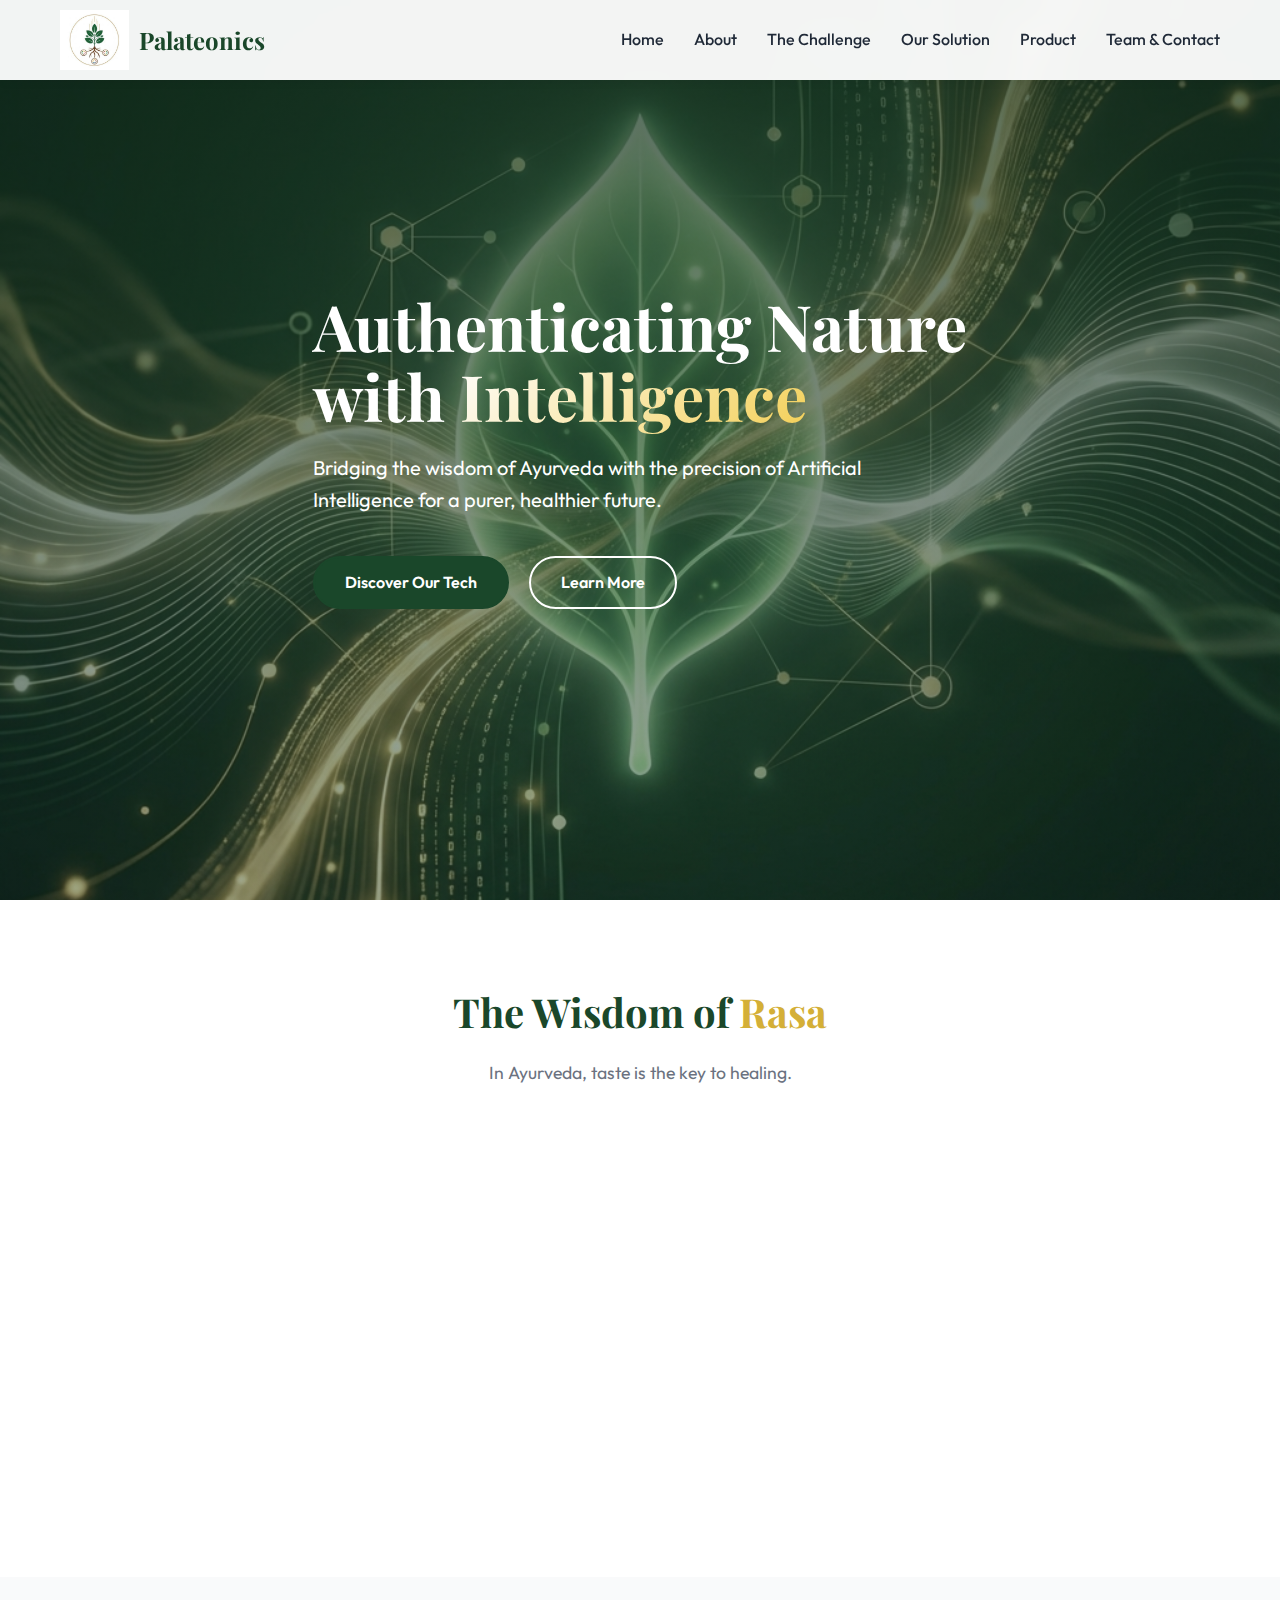
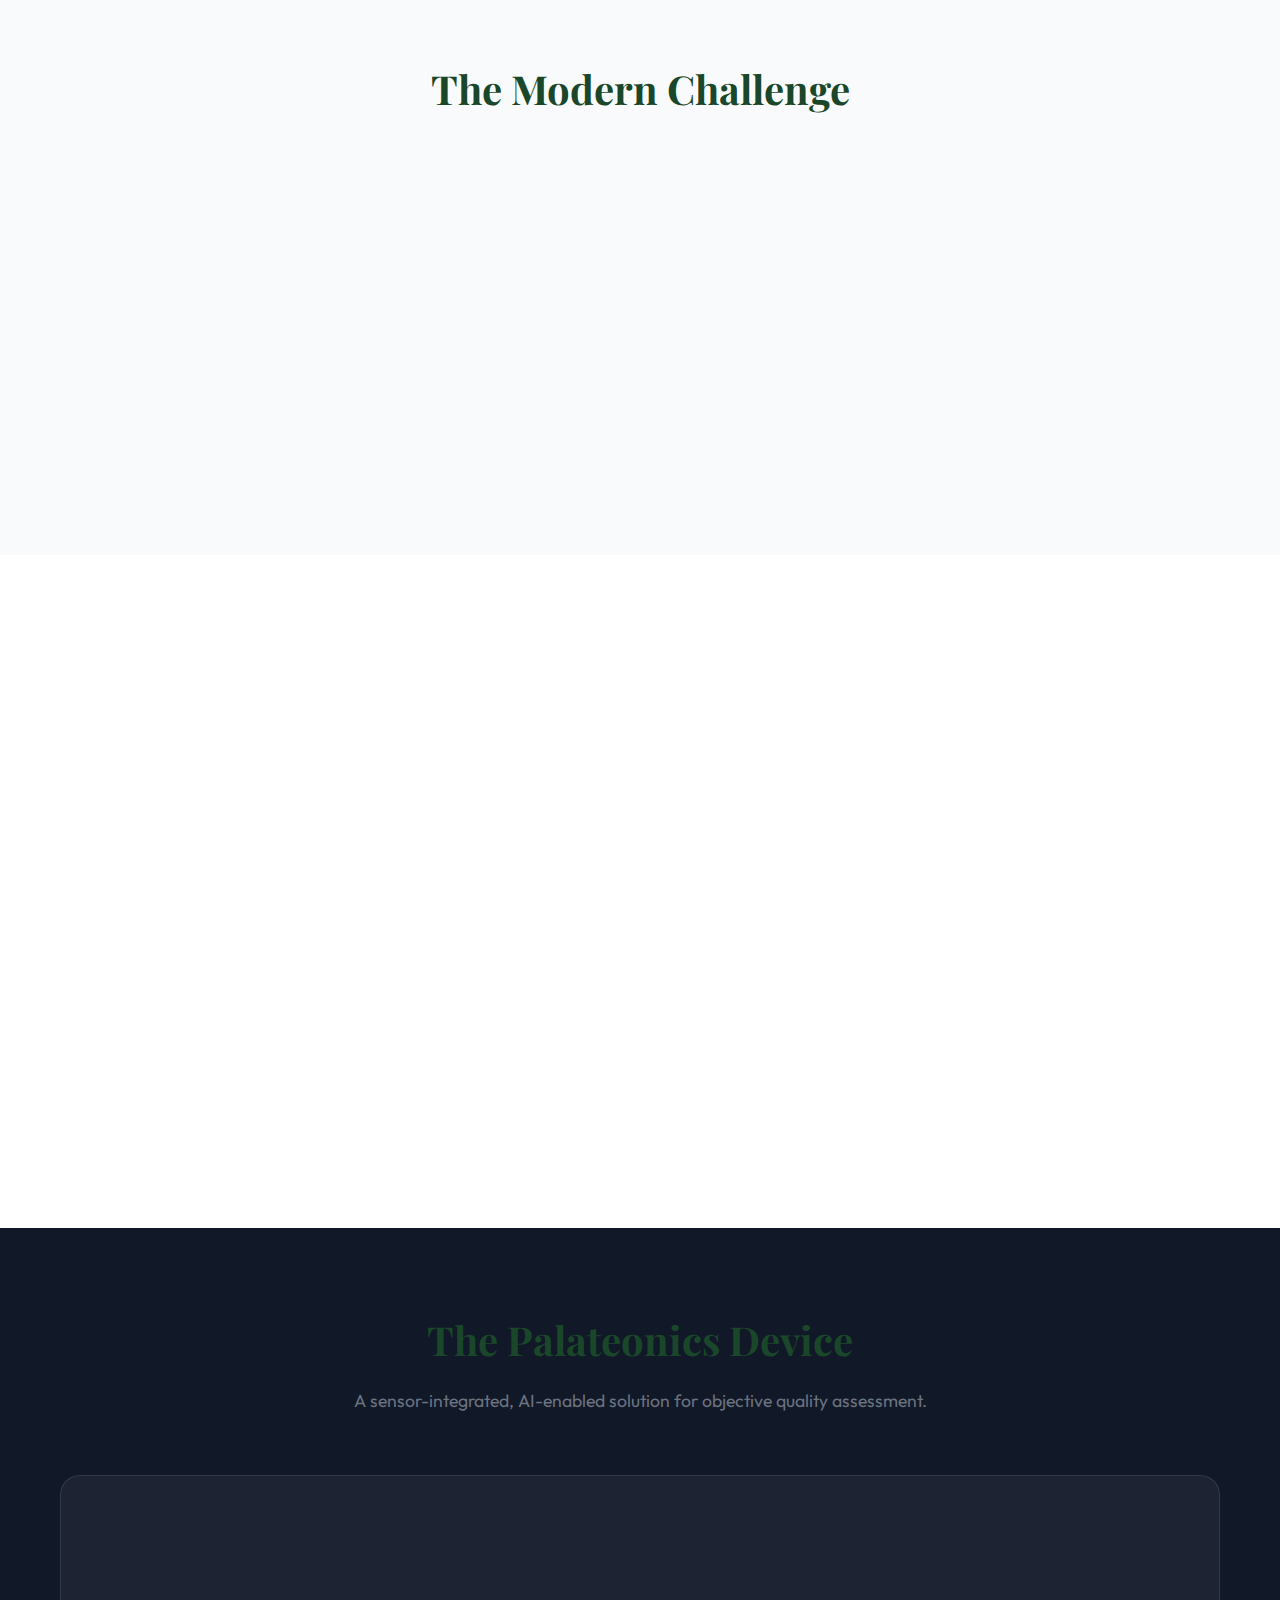
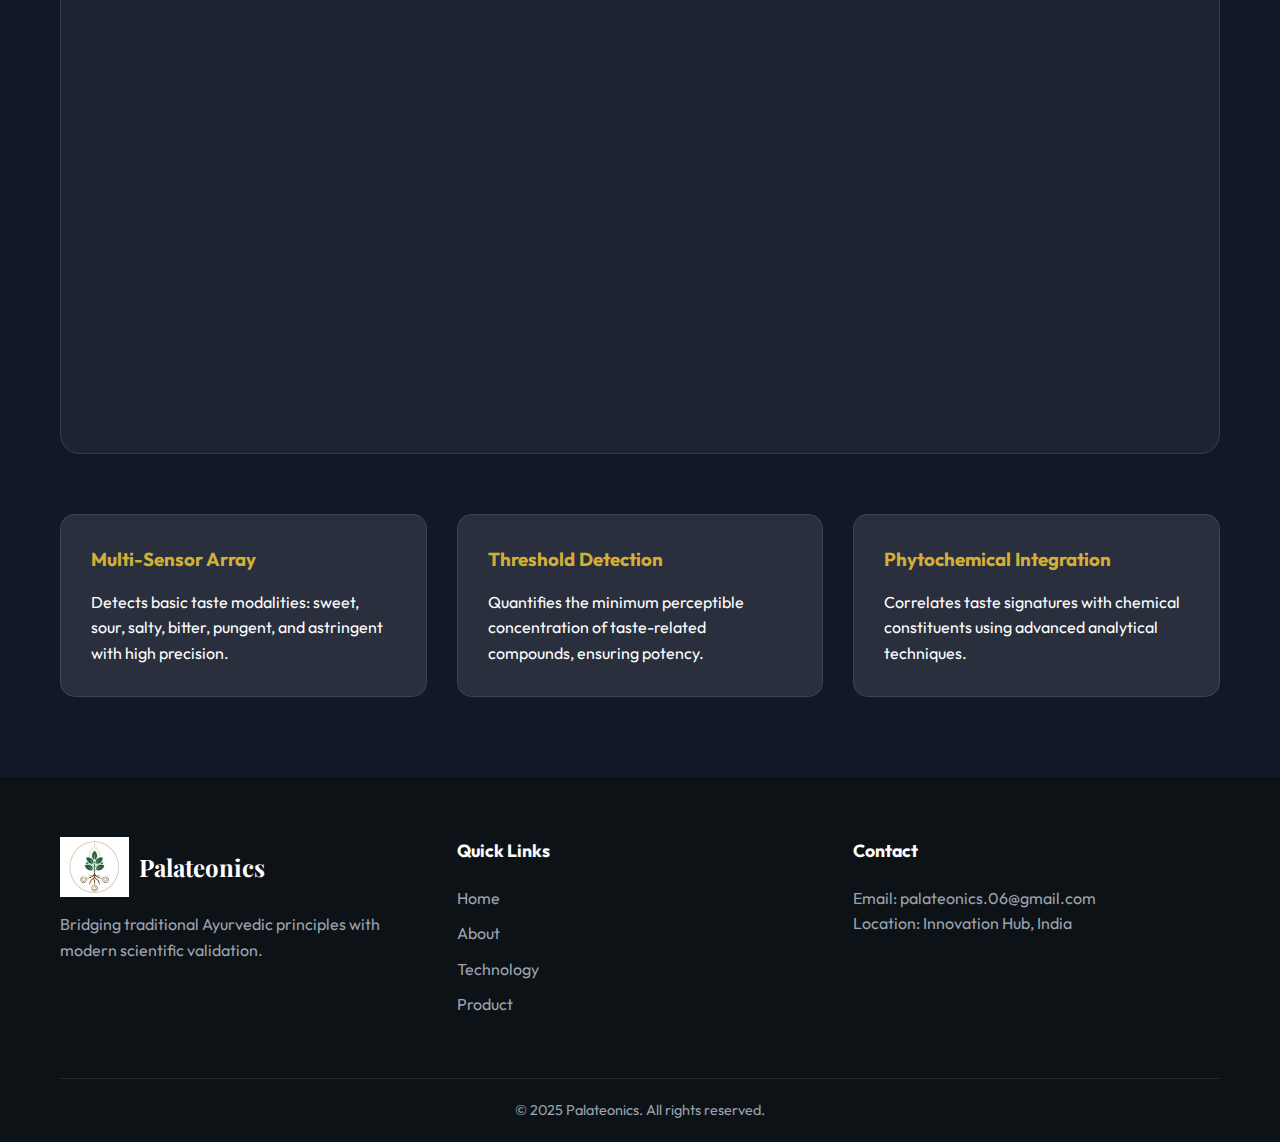
<file: index.html>
<!DOCTYPE html>
<html lang="en">

<head>
    <meta charset="UTF-8">
    <meta name="viewport" content="width=device-width, initial-scale=1.0">
    <meta name="description"
        content="Palateonics: Authenticating Nature with Intelligence. Bridging Ayurveda and AI for objective herbal quality assessment.">
    <title>Palateonics | Authenticating Nature with Intelligence</title>
    <link rel="preconnect" href="https://fonts.googleapis.com">
    <link rel="preconnect" href="https://fonts.gstatic.com" crossorigin>
    <link
        href="https://fonts.googleapis.com/css2?family=Orbitron:wght@400;700&family=Outfit:wght@300;400;500;600;700&family=Playfair+Display:ital,wght@0,400;0,600;1,400&display=swap"
        rel="stylesheet">
    <link rel="stylesheet" href="style.css">
    <link rel="icon" type="image/png" href="logo.png">
</head>

<body>

    <!-- Navigation -->
    <header class="header">
        <div class="container header-container">
            <a href="#" class="logo">
                <img src="logo.png" alt="Palateonics Logo">
                <span>Palateonics</span>
            </a>
            <nav class="nav">
                <ul class="nav-list">
                    <li><a href="#home" class="nav-link">Home</a></li>
                    <li><a href="#about" class="nav-link">About</a></li>
                    <li><a href="#problem" class="nav-link">The Challenge</a></li>
                    <li><a href="#solution" class="nav-link">Our Solution</a></li>
                    <li><a href="#product" class="nav-link">Product</a></li>
                    <li><a href="contact.html" class="nav-link">Team & Contact</a></li>
                </ul>
                <button class="mobile-menu-btn" aria-label="Toggle menu">
                    <span class="bar"></span>
                    <span class="bar"></span>
                    <span class="bar"></span>
                </button>
            </nav>
        </div>
    </header>

    <!-- Hero Section -->
    <section id="home" class="hero">
        <div class="hero-bg-overlay"></div>
        <div class="container hero-content">
            <h1 class="hero-title fade-in-up">Authenticating Nature <br>with <span
                    class="text-gradient-hero">Intelligence</span></h1>
            <p class="hero-subtitle fade-in-up delay-1">Bridging the wisdom of Ayurveda with the precision of Artificial
                Intelligence for a purer, healthier future.</p>
            <div class="hero-buttons fade-in-up delay-2">
                <a href="#solution" class="btn btn-primary">Discover Our Tech</a>
                <a href="#about" class="btn btn-secondary">Learn More</a>
            </div>
        </div>
    </section>

    <!-- About Section (Ayurveda Context) -->
    <section id="about" class="section about-section">
        <div class="container">
            <div class="section-header text-center">
                <h2 class="section-title">The Wisdom of <span class="text-accent">Rasa</span></h2>
                <p class="section-desc">In Ayurveda, taste is the key to healing.</p>
            </div>
            <div class="grid-2-col">
                <div class="about-text fade-in-left">
                    <p>For centuries, <strong>Rasa (taste)</strong> has been the fundamental criterion for identifying
                        and classifying medicinal herbs. Traditional healers rely on their senses to determine the
                        therapeutic value of nature's gifts.</p>
                    <p>However, this subjective assessment relies heavily on human perception, leading to variability.
                        As the world turns back to natural remedies, the need for standardization has never been
                        greater.</p>
                </div>
                <div class="about-visual fade-in-right">
                    <!-- Abstract representation of the 6 tastes -->
                    <div class="taste-circle">
                        <div class="taste-pos">
                            <div class="taste-item">Sweet</div>
                        </div>
                        <div class="taste-pos">
                            <div class="taste-item">Sour</div>
                        </div>
                        <div class="taste-pos">
                            <div class="taste-item">Salty</div>
                        </div>
                        <div class="taste-pos">
                            <div class="taste-item">Bitter</div>
                        </div>
                        <div class="taste-pos">
                            <div class="taste-item">Pungent</div>
                        </div>
                        <div class="taste-pos">
                            <div class="taste-item">Astringent</div>
                        </div>
                        <div class="center-icon">🌿</div>
                    </div>
                </div>
            </div>
        </div>
    </section>

    <!-- Problem Section -->
    <section id="problem" class="section problem-section bg-light">
        <div class="container">
            <div class="section-header text-center">
                <h2 class="section-title">The Modern Challenge</h2>
            </div>
            <div class="grid-3-col">
                <div class="card problem-card fade-in-up">
                    <div class="card-icon">⚠️</div>
                    <h3>Subjectivity</h3>
                    <p>Human perception varies from person to person, making taste-based assessment inconsistent and
                        difficult to standardize globally.</p>
                </div>
                <div class="card problem-card fade-in-up delay-1">
                    <div class="card-icon">📉</div>
                    <h3>Adulteration</h3>
                    <p>Widespread adulteration and batch-to-batch variations compromise the authenticity and efficacy of
                        herbal raw materials.</p>
                </div>
                <div class="card problem-card fade-in-up delay-2">
                    <div class="card-icon">🌍</div>
                    <h3>Global Demand</h3>
                    <p>The rising global demand for reliable herbal products requires a scalable, objective, and
                        scientific method of verification.</p>
                </div>
            </div>
        </div>
    </section>

    <!-- Solution Section -->
    <section id="solution" class="section solution-section">
        <div class="container">
            <div class="grid-2-col align-center">
                <div class="solution-content fade-in-left">
                    <h2 class="section-title">Optical <span class="text-gradient">E-Tongue System</span></h2>
                    <p class="solution-intro">Our project introduces a low-cost, portable optical E-tongue system
                        designed for rapid detection of food and liquid adulteration.</p>
                    <p class="solution-desc">By combining microfluidics, colourimetric chemistry and AI driven analytics
                        our solution brings trust, transparency and scientific rigor to Ayurvedic and Food ecosystems.
                    </p>

                    <div class="solution-details">
                        <p>We treat the problem of adulteration as a <strong>forensic challenge</strong>, not just a
                            data challenge.</p>
                        <p>By integrating Chromogenic Chemistry with Computer Vision, we assess the chemical fingerprint
                            of the sample. We don't just measure generic signals; we target specific
                            molecular groups—phenols, alkaloids, and carbohydrates—translating chemical reactions into
                            precise digital signatures.</p>
                        <p>This allows us to spot the "silent" adulterants that standard sensors miss.</p>
                    </div>
                </div>
                <div class="solution-visual fade-in-right">
                    <div class="tech-stack-visual">
                        <div class="layer layer-1">Microfluidics & Chemistry</div>
                        <div class="arrow">↓</div>
                        <div class="layer layer-2">Computer Vision</div>
                        <div class="arrow">↓</div>
                        <div class="layer layer-3">AI Based Analytics</div>
                        <div class="arrow">↓</div>
                        <div class="layer layer-4">Trust & Transparency</div>
                    </div>
                </div>
            </div>
        </div>
    </section>

    <!-- Product Section -->
    <section id="product" class="section product-section bg-dark text-white">
        <div class="container">
            <div class="section-header text-center">
                <h2 class="section-title">The Palateonics Device</h2>
                <p class="section-desc">A sensor-integrated, AI-enabled solution for objective quality assessment.</p>
            </div>

            <!-- Product Showcase -->
            <div class="product-showcase grid-2-col align-center">
                <div class="product-image fade-in-left">
                    <img src="rasanti-product.jpeg" alt="Rasanti Device">
                </div>
                <div class="product-info fade-in-right">
                    <h3 class="product-name">Rasanti</h3>
                    <p class="product-tagline text-accent">The Future of Taste Analysis</p>
                    <p>Meet <strong>Rasanti</strong>, our flagship optical E-tongue device engineered to bridge the gap
                        between traditional Ayurvedic wisdom and modern scientific precision.</p>
                    <p>Compact, portable, and incredibly accurate, Rasanti analyzes the complex chemical signatures of
                        herbs and foods to detect adulteration and verify authenticity in seconds.</p>
                    <ul class="feature-list">
                        <li><span class="check-icon">✓</span> Portable & Field-Ready</li>
                        <li><span class="check-icon">✓</span> Real-time Analysis</li>
                        <li><span class="check-icon">✓</span> AI-Powered Insights</li>
                    </ul>
                </div>
            </div>

            <div class="product-features grid-3-col">
                <div class="feature-box">
                    <h3>Multi-Sensor Array</h3>
                    <p>Detects basic taste modalities: sweet, sour, salty, bitter, pungent, and astringent with high
                        precision.</p>
                </div>
                <div class="feature-box">
                    <h3>Threshold Detection</h3>
                    <p>Quantifies the minimum perceptible concentration of taste-related compounds, ensuring potency.
                    </p>
                </div>
                <div class="feature-box">
                    <h3>Phytochemical Integration</h3>
                    <p>Correlates taste signatures with chemical constituents using advanced analytical techniques.</p>
                </div>
            </div>
        </div>
    </section>

    <!-- Footer -->
    <footer id="contact" class="footer">
        <div class="container">
            <div class="footer-content grid-3-col">
                <div class="footer-brand">
                    <div class="logo">
                        <img src="logo.png" alt="Palateonics Logo">
                        <span>Palateonics</span>
                    </div>
                    <p>Bridging traditional Ayurvedic principles with modern scientific validation.</p>
                </div>
                <div class="footer-links">
                    <h4>Quick Links</h4>
                    <ul>
                        <li><a href="#home">Home</a></li>
                        <li><a href="#about">About</a></li>
                        <li><a href="#solution">Technology</a></li>
                        <li><a href="#product">Product</a></li>
                    </ul>
                </div>
                <div class="footer-contact">
                    <h4>Contact</h4>
                    <p>Email: palateonics.06@gmail.com</p>
                    <p>Location: Innovation Hub, India</p>
                </div>
            </div>
            <div class="footer-bottom text-center">
                <p>&copy; 2025 Palateonics. All rights reserved.</p>
            </div>
        </div>
    </footer>

    <script src="script.js"></script>
</body>

</html>
</file>
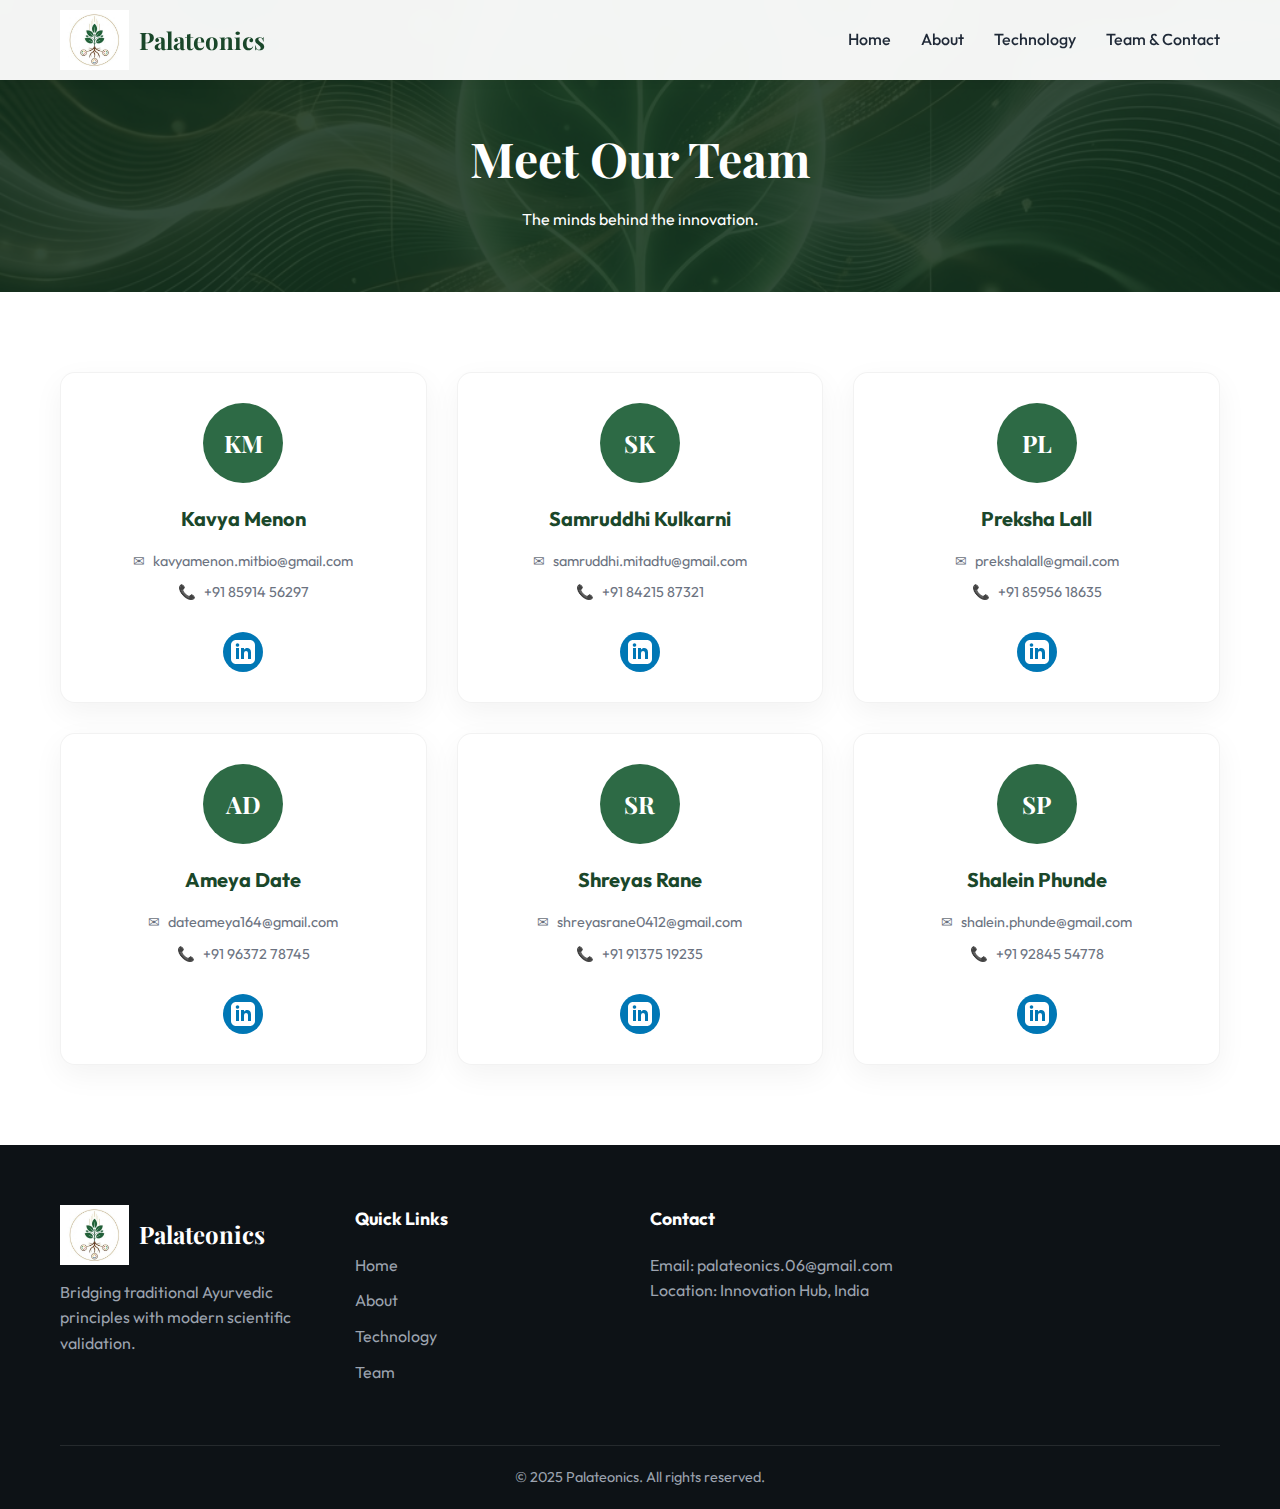
<file: contact.html>
<!DOCTYPE html>
<html lang="en">

<head>
    <meta charset="UTF-8">
    <meta name="viewport" content="width=device-width, initial-scale=1.0">
    <meta name="description" content="Contact Palateonics and meet our team of experts bridging Ayurveda and AI.">
    <title>Contact Us | Palateonics</title>
    <link rel="preconnect" href="https://fonts.googleapis.com">
    <link rel="preconnect" href="https://fonts.gstatic.com" crossorigin>
    <link
        href="https://fonts.googleapis.com/css2?family=Outfit:wght@300;400;500;600;700&family=Playfair+Display:ital,wght@0,400;0,600;1,400&display=swap"
        rel="stylesheet">
    <link rel="stylesheet" href="style.css">
    <link rel="icon" type="image/png" href="logo.png">
</head>

<body>

    <!-- Navigation -->
    <header class="header">
        <div class="container header-container">
            <a href="index.html" class="logo">
                <img src="logo.png" alt="Palateonics Logo">
                <span>Palateonics</span>
            </a>
            <nav class="nav">
                <ul class="nav-list">
                    <li><a href="index.html" class="nav-link">Home</a></li>
                    <li><a href="index.html#about" class="nav-link">About</a></li>
                    <li><a href="index.html#solution" class="nav-link">Technology</a></li>
                    <li><a href="contact.html" class="nav-link active">Team & Contact</a></li>
                </ul>
                <button class="mobile-menu-btn" aria-label="Toggle menu">
                    <span class="bar"></span>
                    <span class="bar"></span>
                    <span class="bar"></span>
                </button>
            </nav>
        </div>
    </header>

    <!-- Page Header -->
    <section class="page-header">
        <div class="container">
            <h1 class="fade-in-up">Meet Our Team</h1>
            <p class="fade-in-up delay-1">The minds behind the innovation.</p>
        </div>
    </section>

    <!-- Team Section -->
    <section class="section team-section">
        <div class="container">
            <div class="grid-3-col team-grid">

                <!-- Member 1: Kavya Menon -->
                <div class="team-card fade-in-up">
                    <div class="member-avatar">KM</div>
                    <h3>Kavya Menon</h3>
                    <div class="member-contact">
                        <a href="mailto:kavyamenon.mitbio@gmail.com" class="contact-link">
                            <span class="icon">✉</span> kavyamenon.mitbio@gmail.com
                        </a>
                        <a href="tel:8591456297" class="contact-link">
                            <span class="icon">📞</span> +91 85914 56297
                        </a>
                    </div>
                    <a href="https://www.linkedin.com/in/kavya-menon-a19394285/" target="_blank" class="linkedin-btn"
                        aria-label="LinkedIn Profile">
                        <svg xmlns="http://www.w3.org/2000/svg" width="24" height="24" viewBox="0 0 24 24"
                            fill="currentColor">
                            <path
                                d="M19 0h-14c-2.761 0-5 2.239-5 5v14c0 2.761 2.239 5 5 5h14c2.762 0 5-2.239 5-5v-14c0-2.761-2.238-5-5-5zm-11 19h-3v-11h3v11zm-1.5-12.268c-.966 0-1.75-.79-1.75-1.764s.784-1.764 1.75-1.764 1.75.79 1.75 1.764-.783 1.764-1.75 1.764zm13.5 12.268h-3v-5.604c0-3.368-4-3.113-4 0v5.604h-3v-11h3v1.765c1.396-2.586 7-2.777 7 2.476v6.759z" />
                        </svg>
                    </a>
                </div>

                <!-- Member 2: Samruddhi Kulkarni -->
                <div class="team-card fade-in-up delay-1">
                    <div class="member-avatar">SK</div>
                    <h3>Samruddhi Kulkarni</h3>
                    <div class="member-contact">
                        <a href="mailto:samruddhi.mitadtu@gmail.com" class="contact-link">
                            <span class="icon">✉</span> samruddhi.mitadtu@gmail.com
                        </a>
                        <a href="tel:8421587321" class="contact-link">
                            <span class="icon">📞</span> +91 84215 87321
                        </a>
                    </div>
                    <a href="https://www.linkedin.com/in/samruddhi-kulkarni-7674b9285/" target="_blank"
                        class="linkedin-btn" aria-label="LinkedIn Profile">
                        <svg xmlns="http://www.w3.org/2000/svg" width="24" height="24" viewBox="0 0 24 24"
                            fill="currentColor">
                            <path
                                d="M19 0h-14c-2.761 0-5 2.239-5 5v14c0 2.761 2.239 5 5 5h14c2.762 0 5-2.239 5-5v-14c0-2.761-2.238-5-5-5zm-11 19h-3v-11h3v11zm-1.5-12.268c-.966 0-1.75-.79-1.75-1.764s.784-1.764 1.75-1.764 1.75.79 1.75 1.764-.783 1.764-1.75 1.764zm13.5 12.268h-3v-5.604c0-3.368-4-3.113-4 0v5.604h-3v-11h3v1.765c1.396-2.586 7-2.777 7 2.476v6.759z" />
                        </svg>
                    </a>
                </div>

                <!-- Member 3: Preksha Lall -->
                <div class="team-card fade-in-up delay-2">
                    <div class="member-avatar">PL</div>
                    <h3>Preksha Lall</h3>
                    <div class="member-contact">
                        <a href="mailto:prekshalall@gmail.com" class="contact-link">
                            <span class="icon">✉</span> prekshalall@gmail.com
                        </a>
                        <a href="tel:8595618635" class="contact-link">
                            <span class="icon">📞</span> +91 85956 18635
                        </a>
                    </div>
                    <a href="https://www.linkedin.com/in/preksha-lall/" target="_blank" class="linkedin-btn"
                        aria-label="LinkedIn Profile">
                        <svg xmlns="http://www.w3.org/2000/svg" width="24" height="24" viewBox="0 0 24 24"
                            fill="currentColor">
                            <path
                                d="M19 0h-14c-2.761 0-5 2.239-5 5v14c0 2.761 2.239 5 5 5h14c2.762 0 5-2.239 5-5v-14c0-2.761-2.238-5-5-5zm-11 19h-3v-11h3v11zm-1.5-12.268c-.966 0-1.75-.79-1.75-1.764s.784-1.764 1.75-1.764 1.75.79 1.75 1.764-.783 1.764-1.75 1.764zm13.5 12.268h-3v-5.604c0-3.368-4-3.113-4 0v5.604h-3v-11h3v1.765c1.396-2.586 7-2.777 7 2.476v6.759z" />
                        </svg>
                    </a>
                </div>

                <!-- Member 4: Ameya Date -->
                <div class="team-card fade-in-up">
                    <div class="member-avatar">AD</div>
                    <h3>Ameya Date</h3>
                    <div class="member-contact">
                        <a href="mailto:dateameya164@gmail.com" class="contact-link">
                            <span class="icon">✉</span> dateameya164@gmail.com
                        </a>
                        <a href="tel:9637278745" class="contact-link">
                            <span class="icon">📞</span> +91 96372 78745
                        </a>
                    </div>
                    <a href="https://www.linkedin.com/in/ameya-date-4a3aa8284/" target="_blank" class="linkedin-btn"
                        aria-label="LinkedIn Profile">
                        <svg xmlns="http://www.w3.org/2000/svg" width="24" height="24" viewBox="0 0 24 24"
                            fill="currentColor">
                            <path
                                d="M19 0h-14c-2.761 0-5 2.239-5 5v14c0 2.761 2.239 5 5 5h14c2.762 0 5-2.239 5-5v-14c0-2.761-2.238-5-5-5zm-11 19h-3v-11h3v11zm-1.5-12.268c-.966 0-1.75-.79-1.75-1.764s.784-1.764 1.75-1.764 1.75.79 1.75 1.764-.783 1.764-1.75 1.764zm13.5 12.268h-3v-5.604c0-3.368-4-3.113-4 0v5.604h-3v-11h3v1.765c1.396-2.586 7-2.777 7 2.476v6.759z" />
                        </svg>
                    </a>
                </div>

                <!-- Member 5: Shreyas Rane -->
                <div class="team-card fade-in-up delay-1">
                    <div class="member-avatar">SR</div>
                    <h3>Shreyas Rane</h3>
                    <div class="member-contact">
                        <a href="mailto:shreyasrane0412@gmail.com" class="contact-link">
                            <span class="icon">✉</span> shreyasrane0412@gmail.com
                        </a>
                        <a href="tel:9137519235" class="contact-link">
                            <span class="icon">📞</span> +91 91375 19235
                        </a>
                    </div>
                    <a href="https://www.linkedin.com/in/shreyas-rane-365105285/" target="_blank" class="linkedin-btn"
                        aria-label="LinkedIn Profile">
                        <svg xmlns="http://www.w3.org/2000/svg" width="24" height="24" viewBox="0 0 24 24"
                            fill="currentColor">
                            <path
                                d="M19 0h-14c-2.761 0-5 2.239-5 5v14c0 2.761 2.239 5 5 5h14c2.762 0 5-2.239 5-5v-14c0-2.761-2.238-5-5-5zm-11 19h-3v-11h3v11zm-1.5-12.268c-.966 0-1.75-.79-1.75-1.764s.784-1.764 1.75-1.764 1.75.79 1.75 1.764-.783 1.764-1.75 1.764zm13.5 12.268h-3v-5.604c0-3.368-4-3.113-4 0v5.604h-3v-11h3v1.765c1.396-2.586 7-2.777 7 2.476v6.759z" />
                        </svg>
                    </a>
                </div>

                <!-- Member 6: Shalein Phunde -->
                <div class="team-card fade-in-up delay-2">
                    <div class="member-avatar">SP</div>
                    <h3>Shalein Phunde</h3>
                    <div class="member-contact">
                        <a href="mailto:shalein.phunde@gmail.com" class="contact-link">
                            <span class="icon">✉</span> shalein.phunde@gmail.com
                        </a>
                        <a href="tel:9284554778" class="contact-link">
                            <span class="icon">📞</span> +91 92845 54778
                        </a>
                    </div>
                    <a href="https://www.linkedin.com/in/shalein-phunde-00537a285/" target="_blank" class="linkedin-btn"
                        aria-label="LinkedIn Profile">
                        <svg xmlns="http://www.w3.org/2000/svg" width="24" height="24" viewBox="0 0 24 24"
                            fill="currentColor">
                            <path
                                d="M19 0h-14c-2.761 0-5 2.239-5 5v14c0 2.761 2.239 5 5 5h14c2.762 0 5-2.239 5-5v-14c0-2.761-2.238-5-5-5zm-11 19h-3v-11h3v11zm-1.5-12.268c-.966 0-1.75-.79-1.75-1.764s.784-1.764 1.75-1.764 1.75.79 1.75 1.764-.783 1.764-1.75 1.764zm13.5 12.268h-3v-5.604c0-3.368-4-3.113-4 0v5.604h-3v-11h3v1.765c1.396-2.586 7-2.777 7 2.476v6.759z" />
                        </svg>
                    </a>
                </div>

            </div>
        </div>
    </section>

    <!-- Footer -->
    <footer class="footer">
        <div class="container">
            <div class="footer-content grid-4-col">
                <div class="footer-brand">
                    <div class="logo">
                        <img src="logo.png" alt="Palateonics Logo">
                        <span>Palateonics</span>
                    </div>
                    <p>Bridging traditional Ayurvedic principles with modern scientific validation.</p>
                </div>
                <div class="footer-links">
                    <h4>Quick Links</h4>
                    <ul>
                        <li><a href="index.html">Home</a></li>
                        <li><a href="index.html#about">About</a></li>
                        <li><a href="index.html#solution">Technology</a></li>
                        <li><a href="contact.html">Team</a></li>
                    </ul>
                </div>
                <div class="footer-contact">
                    <h4>Contact</h4>
                    <p>Email: palateonics.06@gmail.com</p>
                    <p>Location: Innovation Hub, India</p>
                </div>
            </div>
            <div class="footer-bottom text-center">
                <p>&copy; 2025 Palateonics. All rights reserved.</p>
            </div>
        </div>
    </footer>

    <script src="script.js"></script>
</body>

</html>
</file>
<file: style.css>
:root {
    /* Color Palette */
    --primary-color: #1a472a;
    /* Deep Forest Green */
    --primary-dark: #0f2b19;
    --primary-light: #2d6a45;
    --accent-color: #d4af37;
    /* Gold/Bronze */
    --accent-light: #f3cf55;
    --text-dark: #1f2937;
    --text-light: #6b7280;
    --text-white: #ffffff;
    --bg-light: #f9fafb;
    --bg-white: #ffffff;
    --bg-dark: #111827;

    /* Typography */
    --font-main: 'Outfit', sans-serif;
    --font-serif: 'Playfair Display', serif;
    --font-tech: 'Orbitron', sans-serif;

    /* Spacing */
    --container-width: 1200px;
    --header-height: 80px;

    /* Transitions */
    --transition: all 0.3s ease;
}

* {
    margin: 0;
    padding: 0;
    box-sizing: border-box;
}

html {
    scroll-behavior: smooth;
}

body {
    font-family: var(--font-main);
    color: var(--text-dark);
    line-height: 1.6;
    background-color: var(--bg-white);
    overflow-x: hidden;
}

/* Utilities */
.container {
    max-width: var(--container-width);
    margin: 0 auto;
    padding: 0 20px;
}

.text-center {
    text-align: center;
}

.text-accent {
    color: var(--accent-color);
}

.text-gradient {
    background: linear-gradient(135deg, var(--primary-light), var(--accent-color));
    background-clip: text;
    -webkit-background-clip: text;
    -webkit-text-fill-color: transparent;
}

.text-gradient-hero {
    background: linear-gradient(135deg, #ffffff, var(--accent-light));
    background-clip: text;
    -webkit-background-clip: text;
    -webkit-text-fill-color: transparent;
}

.btn {
    display: inline-block;
    padding: 12px 30px;
    border-radius: 50px;
    font-weight: 600;
    text-decoration: none;
    transition: var(--transition);
    cursor: pointer;
}

.btn-primary {
    background-color: var(--primary-color);
    color: var(--text-white);
    border: 2px solid var(--primary-color);
}

.btn-primary:hover {
    background-color: var(--primary-dark);
    border-color: var(--primary-dark);
    transform: translateY(-2px);
}

.btn-secondary {
    background-color: transparent;
    color: var(--text-white);
    border: 2px solid var(--text-white);
}

.btn-secondary:hover {
    background-color: var(--text-white);
    color: var(--primary-color);
    transform: translateY(-2px);
}

.section {
    padding: 80px 0;
}

.section-header {
    margin-bottom: 60px;
}

.section-title {
    font-family: var(--font-serif);
    font-size: 2.5rem;
    color: var(--primary-color);
    margin-bottom: 15px;
}

.section-desc {
    font-size: 1.1rem;
    color: var(--text-light);
    max-width: 600px;
    margin: 0 auto;
}

.bg-light {
    background-color: var(--bg-light);
}

.bg-dark {
    background-color: var(--bg-dark);
}

.text-white {
    color: var(--text-white);
}

/* Grid System */
.grid-2-col {
    display: grid;
    grid-template-columns: 1fr 1fr;
    gap: 40px;
}

.grid-3-col {
    display: grid;
    grid-template-columns: repeat(3, 1fr);
    gap: 30px;
}

.grid-4-col {
    display: grid;
    grid-template-columns: repeat(4, 1fr);
    gap: 20px;
}

.align-center {
    align-items: center;
}

/* Header */
.header {
    position: fixed;
    top: 0;
    left: 0;
    width: 100%;
    height: var(--header-height);
    background-color: rgba(255, 255, 255, 0.95);
    backdrop-filter: blur(10px);
    z-index: 1000;
    box-shadow: 0 2px 10px rgba(0, 0, 0, 0.05);
    transition: var(--transition);
}

.header-container {
    display: flex;
    justify-content: space-between;
    align-items: center;
    height: 100%;
}

.logo {
    display: flex;
    align-items: center;
    gap: 10px;
    text-decoration: none;
    font-family: var(--font-serif);
    font-weight: 700;
    font-size: 1.5rem;
    color: var(--primary-color);
}

.logo img {
    height: 60px;
    width: auto;
}

.nav-list {
    display: flex;
    list-style: none;
    gap: 30px;
    align-items: center;
}

.nav-link {
    text-decoration: none;
    color: var(--text-dark);
    font-weight: 500;
    transition: var(--transition);
}

.nav-link.btn-primary {
    background-color: var(--accent-color);
    color: var(--primary-dark);
    border-color: var(--accent-color);
}

.nav-link.btn-primary:hover {
    background-color: var(--accent-light);
    transform: translateY(-2px);
}

.nav-link:hover {
    color: var(--primary-color);
}

.mobile-menu-btn {
    display: none;
    background: none;
    border: none;
    cursor: pointer;
}

.mobile-menu-btn .bar {
    display: block;
    width: 25px;
    height: 3px;
    background-color: var(--primary-color);
    margin: 5px 0;
    transition: var(--transition);
}

/* Hero Section */
.hero {
    position: relative;
    height: 100vh;
    display: flex;
    align-items: center;
    background-image: url('hero-bg.png');
    background-size: cover;
    background-position: center;
    background-attachment: fixed;
}

.hero-bg-overlay {
    position: absolute;
    top: 0;
    left: 0;
    width: 100%;
    height: 100%;
    background: linear-gradient(rgba(15, 43, 25, 0.7), rgba(15, 43, 25, 0.4));
}

.hero-content {
    position: relative;
    z-index: 1;
    color: var(--text-white);
    max-width: 800px;
}

.hero-title {
    font-family: var(--font-serif);
    font-size: 4rem;
    line-height: 1.1;
    margin-bottom: 20px;
}

.hero-subtitle {
    font-size: 1.25rem;
    margin-bottom: 40px;
    opacity: 0.9;
    max-width: 600px;
}

.hero-buttons {
    display: flex;
    gap: 20px;
}

/* About Section */
.about-text p {
    margin-bottom: 20px;
    font-size: 1.1rem;
}

.taste-circle {
    position: relative;
    width: 350px;
    height: 350px;
    margin: 0 auto;
    border: 2px dashed var(--accent-color);
    border-radius: 50%;
    animation: rotate 60s linear infinite;
}


.taste-pos {
    position: absolute;
    top: 50%;
    left: 50%;
    width: 0;
    height: 0;
}

.taste-item {
    position: absolute;
    background-color: var(--bg-white);
    padding: 10px 20px;
    border-radius: 20px;
    font-weight: 600;
    color: var(--primary-color);
    box-shadow: 0 4px 15px rgba(0, 0, 0, 0.1);
    white-space: nowrap;
    animation: counter-rotate 60s linear infinite;
    transform: translate(-50%, -50%);
}

/* Positioning taste items around the circle using transforms */
/* Radius approx 195px (350/2 + 20) */
/* Angle 0 is at 3 o'clock (Right) */
/* We want positions: Top, Top-Right, Bot-Right, Bot, Bot-Left, Top-Left */
/* Angles: -90, -30, 30, 90, 150, 210 */

.taste-pos:nth-child(1) {
    /* Sweet (Top) */
    transform: rotate(-90deg) translate(195px) rotate(90deg);
}

.taste-pos:nth-child(2) {
    /* Sour (Top-Right) */
    transform: rotate(-30deg) translate(195px) rotate(30deg);
}

.taste-pos:nth-child(3) {
    /* Salty (Bottom-Right) */
    transform: rotate(30deg) translate(195px) rotate(-30deg);
}

.taste-pos:nth-child(4) {
    /* Bitter (Bottom) */
    transform: rotate(90deg) translate(195px) rotate(-90deg);
}

.taste-pos:nth-child(5) {
    /* Pungent (Bottom-Left) */
    transform: rotate(150deg) translate(195px) rotate(-150deg);
}

.taste-pos:nth-child(6) {
    /* Astringent (Top-Left) */
    transform: rotate(210deg) translate(195px) rotate(-210deg);
}

.center-icon {
    position: absolute;
    top: 50%;
    left: 50%;
    transform: translate(-50%, -50%);
    font-size: 3rem;
    background-color: var(--primary-color);
    width: 80px;
    height: 80px;
    display: flex;
    align-items: center;
    justify-content: center;
    border-radius: 50%;
    color: var(--text-white);
}

@keyframes rotate {
    from {
        transform: rotate(0deg);
    }

    to {
        transform: rotate(360deg);
    }
}

@keyframes counter-rotate {
    from {
        transform: translate(-50%, -50%) rotate(0deg);
    }

    to {
        transform: translate(-50%, -50%) rotate(-360deg);
    }
}

/* Problem Section */
.card {
    background-color: var(--bg-white);
    padding: 30px;
    border-radius: 15px;
    box-shadow: 0 10px 30px rgba(0, 0, 0, 0.05);
    transition: var(--transition);
    border-bottom: 3px solid transparent;
}

.card:hover {
    transform: translateY(-10px);
    border-bottom-color: var(--accent-color);
}

.card-icon {
    font-size: 2.5rem;
    margin-bottom: 20px;
}

.card h3 {
    margin-bottom: 15px;
    color: var(--primary-color);
}

/* Solution Section */
.feature-list {
    list-style: none;
    margin-top: 30px;
}

.feature-list li {
    display: flex;
    gap: 15px;
    margin-bottom: 25px;
}

.check-icon {
    color: var(--accent-color);
    font-weight: bold;
    font-size: 1.2rem;
}

.tech-stack-visual {
    display: flex;
    flex-direction: column;
    align-items: center;
    gap: 10px;
}

.layer {
    background-color: var(--bg-white);
    padding: 15px 30px;
    border-radius: 8px;
    width: 100%;
    text-align: center;
    font-weight: 600;
    box-shadow: 0 4px 10px rgba(0, 0, 0, 0.1);
    border-left: 5px solid;
}

.layer-1 {
    border-color: #4CAF50;
}

.layer-2 {
    border-color: #2196F3;
}

.layer-3 {
    border-color: #9C27B0;
}

.layer-4 {
    border-color: var(--accent-color);
}

.arrow {
    color: var(--text-light);
    font-weight: bold;
}

.solution-intro {
    font-size: 1.2rem;
    font-weight: 500;
    margin-bottom: 15px;
    color: var(--primary-dark);
}

.solution-desc {
    margin-bottom: 25px;
    color: var(--text-light);
}

.solution-details p {
    margin-bottom: 15px;
}

.highlight-text {
    color: var(--accent-color);
    font-weight: 600;
    font-style: italic;
    margin-top: 10px;
}

/* Product Section */
.product-showcase {
    margin-bottom: 60px;
    background-color: rgba(255, 255, 255, 0.05);
    padding: 40px;
    border-radius: 20px;
    border: 1px solid rgba(255, 255, 255, 0.1);
}

.product-image {
    text-align: center;
}

.product-image img {
    max-width: 100%;
    border-radius: 15px;
    box-shadow: 0 15px 30px rgba(0, 0, 0, 0.3);
    border: 2px solid rgba(255, 255, 255, 0.1);
    transition: var(--transition);
}

.product-image img:hover {
    transform: scale(1.02);
    border-color: var(--accent-color);
}

.product-name {
    font-family: var(--font-tech);
    font-size: 3rem;
    color: var(--text-white);
    margin-bottom: 5px;
    letter-spacing: 2px;
}

.product-tagline {
    font-size: 1.2rem;
    font-weight: 600;
    margin-bottom: 20px;
    letter-spacing: 1px;
    text-transform: uppercase;
}

.product-info p {
    margin-bottom: 15px;
    color: #d1d5db;
    /* Light gray text for better contrast on dark bg */
    font-size: 1.05rem;
}

.feature-box {
    background-color: rgba(255, 255, 255, 0.1);
    padding: 30px;
    border-radius: 15px;
    border: 1px solid rgba(255, 255, 255, 0.1);
    transition: var(--transition);
}

.feature-box:hover {
    background-color: rgba(255, 255, 255, 0.15);
    border-color: var(--accent-color);
}

.feature-box h3 {
    color: var(--accent-color);
    margin-bottom: 15px;
}

/* Footer */
.footer {
    background-color: #0d1216;
    color: #9ca3af;
    padding: 60px 0 20px;
}

.footer h4 {
    color: var(--text-white);
    margin-bottom: 20px;
    font-size: 1.1rem;
}

.footer-brand .logo {
    color: var(--text-white);
    margin-bottom: 15px;
}

.footer-links ul {
    list-style: none;
}

.footer-links li {
    margin-bottom: 10px;
}

.footer-links a {
    color: #9ca3af;
    text-decoration: none;
    transition: var(--transition);
}

.footer-links a:hover {
    color: var(--accent-color);
}

.social-icons {
    display: flex;
    gap: 15px;
}

.social-icons a {
    color: var(--text-white);
    background-color: rgba(255, 255, 255, 0.1);
    width: 35px;
    height: 35px;
    display: flex;
    align-items: center;
    justify-content: center;
    border-radius: 50%;
    text-decoration: none;
    transition: var(--transition);
    font-size: 0.8rem;
}

.social-icons a:hover {
    background-color: var(--accent-color);
    color: var(--primary-dark);
}

.footer-bottom {
    margin-top: 50px;
    padding-top: 20px;
    border-top: 1px solid rgba(255, 255, 255, 0.1);
    font-size: 0.9rem;
}

/* Animations */
.fade-in-up,
.fade-in-left,
.fade-in-right {
    opacity: 0;
    transform: translateY(30px);
    transition: opacity 0.8s ease, transform 0.8s ease;
}

.fade-in-left {
    transform: translateX(-30px);
}

.fade-in-right {
    transform: translateX(30px);
}

.visible {
    opacity: 1;
    transform: translate(0);
}

.delay-1 {
    transition-delay: 0.2s;
}

.delay-2 {
    transition-delay: 0.4s;
}

/* Responsive Design */
@media (max-width: 992px) {

    .hero {
        background-attachment: scroll;
    }

    .grid-2-col,
    .grid-3-col,
    .grid-4-col {
        grid-template-columns: 1fr;
    }

    .product-image {
        margin-bottom: 30px;
    }

    .hero-title {
        font-size: 3rem;
    }

    .mobile-menu-btn {
        display: block;
    }

    .nav-list {
        position: fixed;
        top: var(--header-height);
        left: -100%;
        width: 100%;
        height: calc(100vh - var(--header-height));
        background-color: var(--bg-white);
        flex-direction: column;
        justify-content: center;
        transition: var(--transition);
    }

    .nav-list.active {
        left: 0;
    }

    .taste-circle {
        width: 280px;
        height: 280px;
        margin: 40px auto;
    }
}

@media (max-width: 768px) {
    .hero-title {
        font-size: 2.5rem;
    }

    .taste-circle {
        width: 240px;
        height: 240px;
    }

    /* Redefine positions for smaller radius (120px) */
    .taste-pos:nth-child(1) {
        transform: rotate(-90deg) translate(120px) rotate(90deg);
    }

    .taste-pos:nth-child(2) {
        transform: rotate(-30deg) translate(120px) rotate(30deg);
    }

    .taste-pos:nth-child(3) {
        transform: rotate(30deg) translate(120px) rotate(-30deg);
    }

    .taste-pos:nth-child(4) {
        transform: rotate(90deg) translate(120px) rotate(-90deg);
    }

    .taste-pos:nth-child(5) {
        transform: rotate(150deg) translate(120px) rotate(-150deg);
    }

    .taste-pos:nth-child(6) {
        transform: rotate(210deg) translate(120px) rotate(-210deg);
    }

    .taste-item {
        padding: 8px 15px;
        font-size: 0.9rem;
    }
}

/* Page Header */
.page-header {
    background-color: var(--primary-color);
    color: var(--text-white);
    padding: 120px 0 60px;
    text-align: center;
    background-image: url('hero-bg.png');
    background-size: cover;
    background-position: center;
    position: relative;
}

.page-header::before {
    content: '';
    position: absolute;
    top: 0;
    left: 0;
    width: 100%;
    height: 100%;
    background: rgba(15, 43, 25, 0.85);
}

.page-header .container {
    position: relative;
    z-index: 1;
}

.page-header h1 {
    font-family: var(--font-serif);
    font-size: 3rem;
    margin-bottom: 10px;
}

/* Team Section */
.team-card {
    background: var(--bg-white);
    padding: 30px;
    border-radius: 15px;
    text-align: center;
    box-shadow: 0 10px 30px rgba(0, 0, 0, 0.05);
    transition: var(--transition);
    border: 1px solid rgba(0, 0, 0, 0.05);
    display: flex;
    flex-direction: column;
    align-items: center;
}

.team-card:hover {
    transform: translateY(-10px);
    box-shadow: 0 15px 40px rgba(0, 0, 0, 0.1);
    border-color: var(--accent-color);
}

.member-avatar {
    width: 80px;
    height: 80px;
    background-color: var(--primary-light);
    color: var(--text-white);
    border-radius: 50%;
    display: flex;
    align-items: center;
    justify-content: center;
    font-size: 1.5rem;
    font-weight: 700;
    margin-bottom: 20px;
    font-family: var(--font-serif);
}

.team-card h3 {
    color: var(--primary-color);
    margin-bottom: 15px;
    font-size: 1.25rem;
}

.member-contact {
    width: 100%;
    margin-bottom: 20px;
}

.contact-link {
    display: flex;
    align-items: center;
    justify-content: center;
    gap: 8px;
    color: var(--text-light);
    text-decoration: none;
    font-size: 0.9rem;
    margin-bottom: 8px;
    transition: var(--transition);
}

.contact-link:hover {
    color: var(--accent-color);
}

.linkedin-btn {
    display: inline-flex;
    align-items: center;
    justify-content: center;
    width: 40px;
    height: 40px;
    background-color: #0077b5;
    color: white;
    border-radius: 50%;
    transition: var(--transition);
}

.linkedin-btn:hover {
    background-color: #005582;
    transform: scale(1.1);
}
</file>
